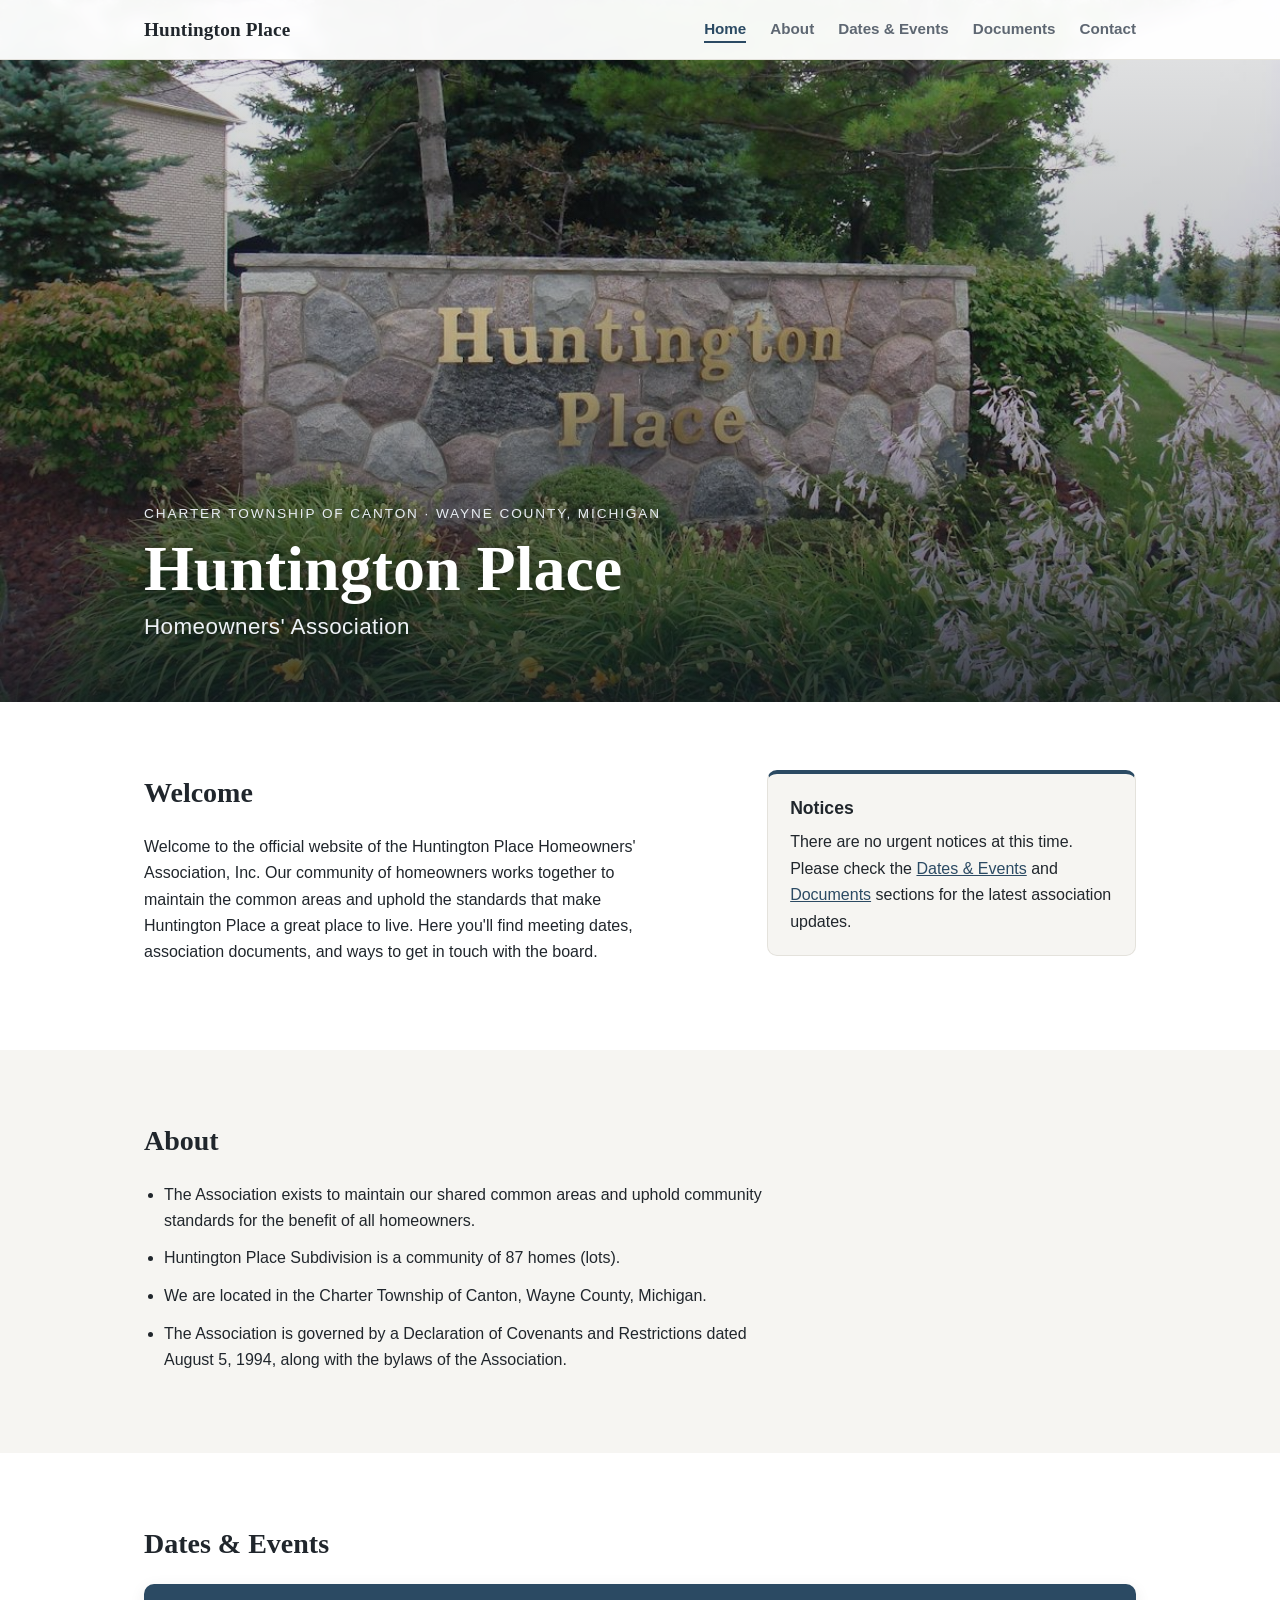
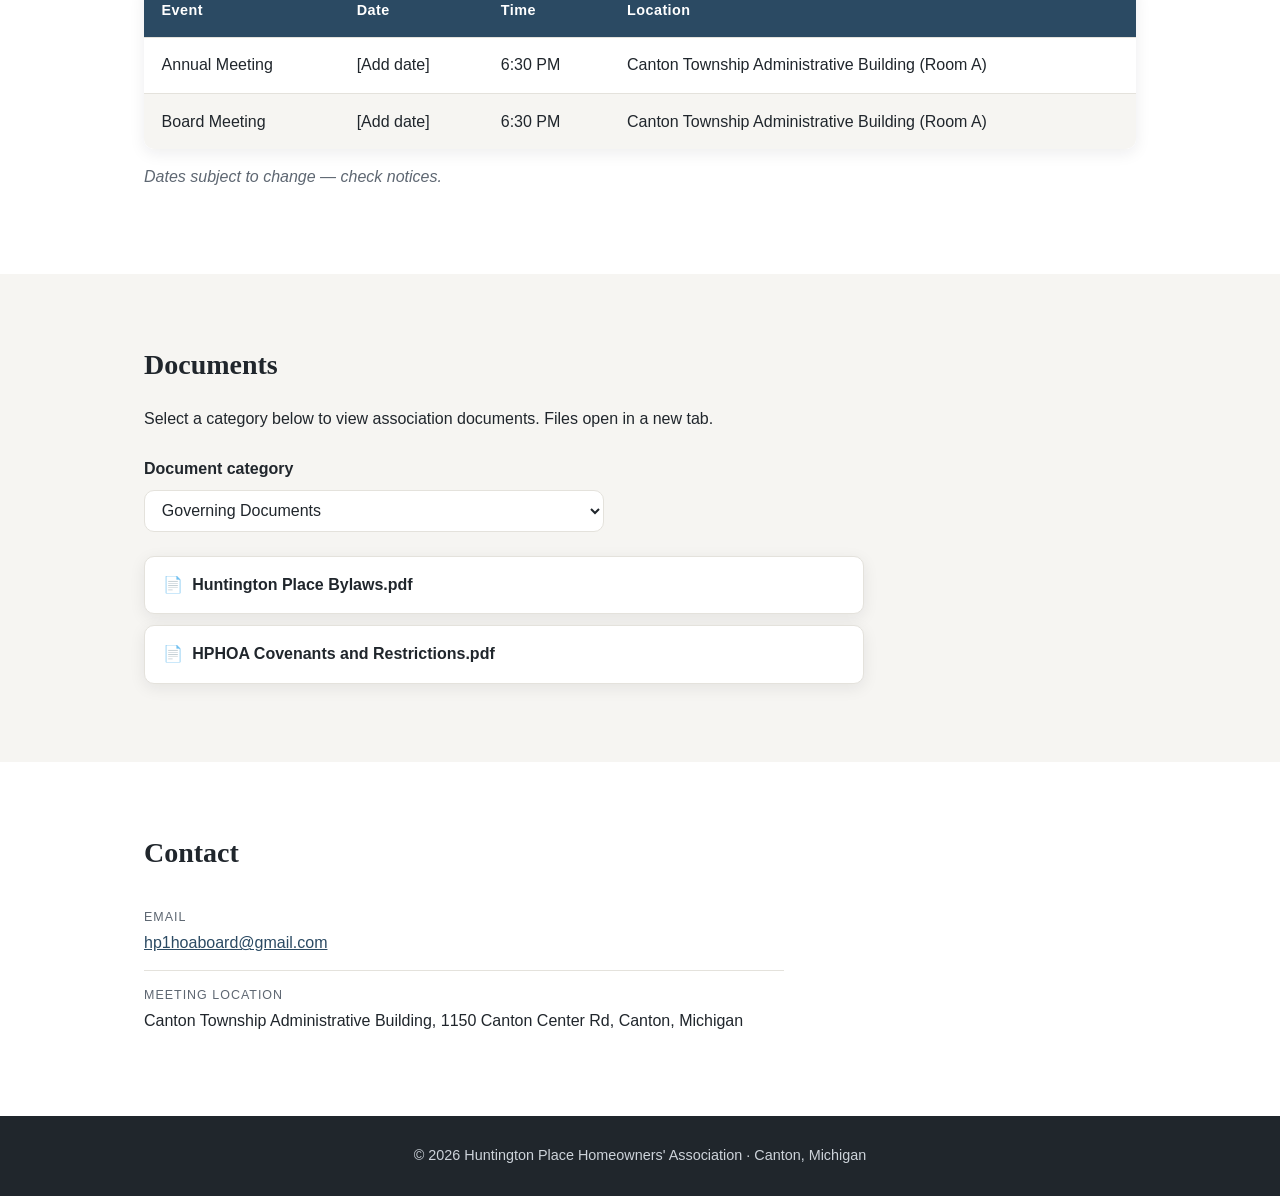
<file: index.html>
<!DOCTYPE html>
<html lang="en">
<head>
  <meta charset="UTF-8" />
  <meta name="viewport" content="width=device-width, initial-scale=1.0" />
  <title>Huntington Place Homeowners' Association — Canton, Michigan</title>
  <meta name="description" content="Official site of the Huntington Place Homeowners' Association, Huntington Place Subdivision, Charter Township of Canton, Wayne County, Michigan." />
  <link rel="stylesheet" href="styles.css" />
</head>
<body>
  <!-- ===== TOP NAVIGATION ===== -->
  <header class="site-header">
    <nav class="nav" aria-label="Primary">
      <a class="nav__brand" href="#home">Huntington&nbsp;Place</a>
      <button class="nav__toggle" id="navToggle" aria-expanded="false" aria-controls="navMenu" aria-label="Toggle navigation menu">
        <span class="nav__toggle-bar"></span>
        <span class="nav__toggle-bar"></span>
        <span class="nav__toggle-bar"></span>
      </button>
      <ul class="nav__menu" id="navMenu">
        <li><a class="nav__link" href="#home">Home</a></li>
        <li><a class="nav__link" href="#about">About</a></li>
        <li><a class="nav__link" href="#events">Dates &amp; Events</a></li>
        <li><a class="nav__link" href="#documents">Documents</a></li>
        <li><a class="nav__link" href="#contact">Contact</a></li>
      </ul>
    </nav>
  </header>

  <main>
    <!-- ===== HERO ===== -->
    <section id="home" class="hero" tabindex="-1">
      <img
        class="hero__bg"
        src="[data-uri]"
        alt="Stone monument sign reading &quot;Huntington Place&quot; at the subdivision's front entrance, surrounded by landscaped flowers and evergreens."
      />
      <div class="hero__scrim"></div>
      <div class="hero__content">
        <p class="hero__eyebrow">Charter Township of Canton &middot; Wayne County, Michigan</p>
        <h1 class="hero__title">Huntington Place</h1>
        <p class="hero__subtitle">Homeowners' Association</p>
      </div>
    </section>

    <!-- ===== WELCOME / NOTICES ===== -->
    <section class="section">
      <div class="container">
        <div class="welcome-grid">
          <div>
            <h2 class="section__title">Welcome</h2>
            <p>
              Welcome to the official website of the Huntington Place Homeowners'
              Association, Inc. Our community of homeowners works together to
              maintain the common areas and uphold the standards that make
              Huntington Place a great place to live. Here you'll find meeting
              dates, association documents, and ways to get in touch with the
              board.
            </p>
          </div>

          <!-- Notices callout — editable static text -->
          <aside class="notice" role="note" aria-label="Notices">
            <h2 class="notice__title">Notices</h2>
            <p class="notice__text">
              There are no urgent notices at this time. Please check the
              <a href="#events">Dates &amp; Events</a> and
              <a href="#documents">Documents</a> sections for the latest
              association updates.
            </p>
          </aside>
        </div>
      </div>
    </section>

    <!-- ===== ABOUT ===== -->
    <section id="about" class="section section--alt" tabindex="-1">
      <div class="container">
        <h2 class="section__title">About</h2>
        <ul class="about__list">
          <li>
            The Association exists to maintain our shared common areas and uphold
            community standards for the benefit of all homeowners.
          </li>
          <li>
            Huntington Place Subdivision is a community of 87 homes (lots).
          </li>
          <li>
            We are located in the Charter Township of Canton, Wayne County,
            Michigan.
          </li>
          <li>
            The Association is governed by a Declaration of Covenants and
            Restrictions dated August 5, 1994, along with the bylaws of the
            Association.
          </li>
        </ul>
      </div>
    </section>

    <!-- ===== DATES & EVENTS ===== -->
    <section id="events" class="section" tabindex="-1">
      <div class="container">
        <h2 class="section__title">Dates &amp; Events</h2>
        <div class="table-wrap">
          <table class="events__table">
            <caption class="sr-only">Upcoming association meetings and events</caption>
            <thead>
              <tr>
                <th scope="col">Event</th>
                <th scope="col">Date</th>
                <th scope="col">Time</th>
                <th scope="col">Location</th>
              </tr>
            </thead>
            <tbody id="eventsTbody"></tbody>
          </table>
        </div>
        <p class="events__note">Dates subject to change — check notices.</p>
      </div>
    </section>

    <!-- ===== DOCUMENTS ===== -->
    <section id="documents" class="section section--alt" tabindex="-1">
      <div class="container">
        <h2 class="section__title">Documents</h2>
        <p class="documents__intro">
          Select a category below to view association documents. Files open in a
          new tab.
        </p>

        <div class="documents__controls">
          <label class="documents__label" for="categorySelect">Document category</label>
          <select id="categorySelect" class="documents__select"></select>
        </div>

        <!-- Documents render here dynamically from script.js -->
        <ul id="documentsList" class="documents__list" aria-live="polite"></ul>
      </div>
    </section>

    <!-- ===== CONTACT ===== -->
    <section id="contact" class="section" tabindex="-1">
      <div class="container">
        <h2 class="section__title">Contact</h2>
        <ul class="contact__list">
          <li>
            <span class="contact__label">Email</span>
            <a href="mailto:hp1hoaboard@gmail.com">hp1hoaboard@gmail.com</a>
          </li>
          <li>
            <span class="contact__label">Meeting Location</span>
            Canton Township Administrative Building, 1150 Canton Center Rd, Canton, Michigan
            
          </li>
        </ul>
      </div>
    </section>
  </main>

  <!-- ===== FOOTER ===== -->
  <footer class="site-footer">
    <div class="container">
      <p>&copy; <span id="year"></span> Huntington Place Homeowners' Association &middot; Canton, Michigan</p>
    </div>
  </footer>

  <script src="site-data.js"></script>
  <script src="script.js"></script>
</body>
</html>
</file>
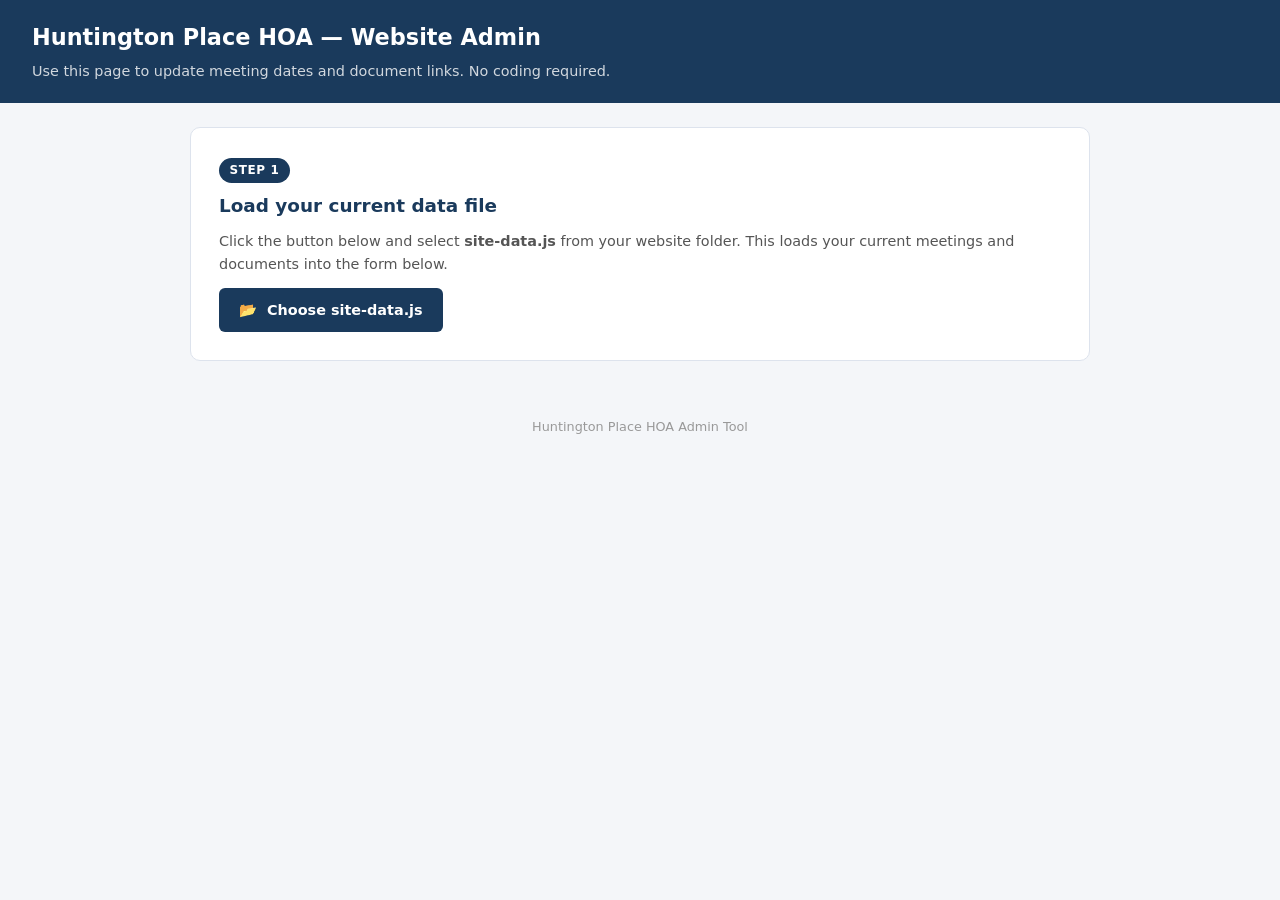
<file: admin.html>
<!DOCTYPE html>
<html lang="en">
<head>
  <meta charset="UTF-8" />
  <meta name="viewport" content="width=device-width, initial-scale=1.0" />
  <title>HOA Admin — Huntington Place</title>
  <style>
    *, *::before, *::after { box-sizing: border-box; margin: 0; padding: 0; }

    body {
      font-family: system-ui, -apple-system, sans-serif;
      background: #f4f6f9;
      color: #1a1a2e;
      line-height: 1.6;
    }

    .site-header {
      background: #1a3a5c;
      color: #fff;
      padding: 1.25rem 2rem;
    }
    .site-header h1 { font-size: 1.4rem; font-weight: 700; }
    .site-header p  { font-size: 0.9rem; opacity: 0.8; margin-top: 0.25rem; }

    .container { max-width: 900px; margin: 0 auto; padding: 0 1.5rem; }

    /* Steps */
    .step {
      background: #fff;
      border: 1px solid #dde3ed;
      border-radius: 10px;
      padding: 1.75rem;
      margin: 1.5rem auto;
      max-width: 900px;
    }
    .step-number {
      display: inline-block;
      background: #1a3a5c;
      color: #fff;
      font-size: 0.75rem;
      font-weight: 700;
      padding: 0.2rem 0.65rem;
      border-radius: 20px;
      margin-bottom: 0.5rem;
      letter-spacing: 0.05em;
      text-transform: uppercase;
    }
    .step h2 { font-size: 1.15rem; margin-bottom: 0.6rem; color: #1a3a5c; }
    .step p   { font-size: 0.9rem; color: #555; margin-bottom: 0.75rem; }
    .step p:last-child { margin-bottom: 0; }

    /* File picker */
    .file-label {
      display: inline-flex;
      align-items: center;
      gap: 0.5rem;
      background: #1a3a5c;
      color: #fff;
      padding: 0.65rem 1.25rem;
      border-radius: 6px;
      cursor: pointer;
      font-size: 0.9rem;
      font-weight: 600;
      transition: background 0.2s;
    }
    .file-label:hover { background: #14305a; }
    .file-label input[type="file"] { display: none; }

    .status-ok  { color: #1a7a44; font-weight: 600; font-size: 0.9rem; margin-top: 0.6rem; }
    .status-err { color: #c0392b; font-weight: 600; font-size: 0.9rem; margin-top: 0.6rem; }

    /* Events table editor */
    .events-table { width: 100%; border-collapse: collapse; margin-bottom: 1rem; }
    .events-table th {
      background: #f0f4f8;
      font-size: 0.8rem;
      text-transform: uppercase;
      letter-spacing: 0.04em;
      color: #555;
      padding: 0.6rem 0.75rem;
      text-align: left;
      border-bottom: 2px solid #dde3ed;
    }
    .events-table td { padding: 0.4rem 0.5rem; vertical-align: top; }
    .events-table tr:not(:last-child) td { border-bottom: 1px solid #eee; }
    .events-table input[type="text"] {
      width: 100%;
      padding: 0.45rem 0.6rem;
      border: 1px solid #cdd5df;
      border-radius: 5px;
      font-size: 0.875rem;
      font-family: inherit;
    }
    .events-table input[type="text"]:focus {
      outline: none;
      border-color: #1a3a5c;
      box-shadow: 0 0 0 3px rgba(26,58,92,0.12);
    }
    .btn-remove {
      background: none;
      border: 1px solid #e0d0d0;
      color: #c0392b;
      border-radius: 5px;
      padding: 0.35rem 0.55rem;
      cursor: pointer;
      font-size: 0.85rem;
      line-height: 1;
    }
    .btn-remove:hover { background: #fdf0f0; }

    /* Documents editor */
    .category-block {
      border: 1px solid #dde3ed;
      border-radius: 8px;
      margin-bottom: 1.25rem;
      overflow: hidden;
    }
    .category-header {
      display: flex;
      align-items: center;
      gap: 0.75rem;
      background: #f0f4f8;
      padding: 0.65rem 1rem;
      border-bottom: 1px solid #dde3ed;
    }
    .category-header label { font-size: 0.75rem; font-weight: 700; text-transform: uppercase; color: #666; white-space: nowrap; }
    .category-header input[type="text"] {
      flex: 1;
      padding: 0.4rem 0.6rem;
      border: 1px solid #cdd5df;
      border-radius: 5px;
      font-size: 0.9rem;
      font-family: inherit;
      font-weight: 600;
    }
    .category-header input[type="text"]:focus {
      outline: none;
      border-color: #1a3a5c;
    }
    .btn-remove-cat {
      background: none;
      border: 1px solid #e0d0d0;
      color: #c0392b;
      border-radius: 5px;
      padding: 0.35rem 0.6rem;
      cursor: pointer;
      font-size: 0.8rem;
      white-space: nowrap;
    }
    .btn-remove-cat:hover { background: #fdf0f0; }

    .doc-row {
      display: grid;
      grid-template-columns: 1fr 1.6fr auto;
      gap: 0.5rem;
      align-items: center;
      padding: 0.6rem 1rem;
      border-bottom: 1px solid #f0f0f0;
    }
    .doc-row:last-child { border-bottom: none; }
    .doc-row input[type="text"] {
      width: 100%;
      padding: 0.4rem 0.6rem;
      border: 1px solid #cdd5df;
      border-radius: 5px;
      font-size: 0.85rem;
      font-family: inherit;
    }
    .doc-row input[type="text"]:focus {
      outline: none;
      border-color: #1a3a5c;
      box-shadow: 0 0 0 3px rgba(26,58,92,0.1);
    }
    .doc-row-labels {
      display: grid;
      grid-template-columns: 1fr 1.6fr auto;
      gap: 0.5rem;
      padding: 0.35rem 1rem 0;
    }
    .doc-row-labels span {
      font-size: 0.72rem;
      text-transform: uppercase;
      color: #888;
      font-weight: 600;
      letter-spacing: 0.04em;
    }
    .category-footer {
      padding: 0.65rem 1rem;
      background: #fafbfc;
      border-top: 1px solid #eee;
    }

    /* Buttons */
    .btn {
      display: inline-flex;
      align-items: center;
      gap: 0.4rem;
      padding: 0.55rem 1rem;
      border-radius: 6px;
      border: 1px solid;
      font-size: 0.875rem;
      font-weight: 600;
      cursor: pointer;
      font-family: inherit;
      transition: background 0.15s;
    }
    .btn-outline {
      background: #fff;
      border-color: #cdd5df;
      color: #1a3a5c;
    }
    .btn-outline:hover { background: #f0f4f8; }

    .btn-primary {
      background: #1a7a44;
      border-color: #1a7a44;
      color: #fff;
      font-size: 1rem;
      padding: 0.75rem 1.75rem;
    }
    .btn-primary:hover { background: #15693b; }

    .hidden { display: none !important; }

    .tip {
      background: #fffbea;
      border: 1px solid #f0d060;
      border-radius: 6px;
      padding: 0.75rem 1rem;
      font-size: 0.875rem;
      color: #7a5800;
      margin-bottom: 1rem;
    }
    .tip strong { color: #5a3f00; }

    footer {
      text-align: center;
      font-size: 0.8rem;
      color: #999;
      padding: 2rem 1rem;
    }
  </style>
</head>
<body>

<header class="site-header">
  <h1>Huntington Place HOA — Website Admin</h1>
  <p>Use this page to update meeting dates and document links. No coding required.</p>
</header>

<!-- ===== STEP 1: LOAD FILE ===== -->
<div class="step" style="max-width:900px; margin: 1.5rem auto;">
  <div class="step-number">Step 1</div>
  <h2>Load your current data file</h2>
  <p>
    Click the button below and select <strong>site-data.js</strong> from your website folder.
    This loads your current meetings and documents into the form below.
  </p>
  <label class="file-label">
    📂 &nbsp;Choose site-data.js
    <input type="file" id="fileInput" accept=".js" />
  </label>
  <p id="fileStatus"></p>
</div>

<!-- ===== STEP 2: EDITOR (hidden until file loads) ===== -->
<div id="editor" class="hidden">

  <!-- 2a: Events -->
  <div class="step">
    <div class="step-number">Step 2a</div>
    <h2>Meetings &amp; Events</h2>
    <p>Edit the dates, times, and locations for each event. Click <strong>+ Add Row</strong> to add a new event.</p>

    <table class="events-table">
      <thead>
        <tr>
          <th style="width:22%">Event Name</th>
          <th style="width:18%">Date</th>
          <th style="width:14%">Time</th>
          <th>Location</th>
          <th style="width:50px"></th>
        </tr>
      </thead>
      <tbody id="eventRows"></tbody>
    </table>
    <button class="btn btn-outline" onclick="addEventRow()">+ Add Row</button>
  </div>

  <!-- 2b: Documents -->
  <div class="step">
    <div class="step-number">Step 2b</div>
    <h2>Document Categories &amp; Links</h2>
    <p>
      Each box below is one category in the dropdown on the website.
      Edit document names and paste in Google Drive share links (or any link).
    </p>
    <div class="tip">
      <strong>Tip:</strong> To get a shareable Google Drive link, right-click the file in Drive →
      "Share" → "Copy link". Make sure the access is set to "Anyone with the link."
    </div>
    <div id="categoriesContainer"></div>
    <button class="btn btn-outline" onclick="addCategory()">+ Add Category</button>
  </div>

  <!-- Step 3: Download -->
  <div class="step" style="text-align:center; background: #f0f7f4; border-color: #a8d5be;">
    <div class="step-number">Step 3</div>
    <h2>Save &amp; Download</h2>
    <p>
      When you're done editing, click the button below.
      A file called <strong>site-data.js</strong> will download automatically.
    </p>
    <p style="margin-bottom:1.25rem;">
      Then <strong>replace the old site-data.js</strong> in your website folder with this downloaded file.
      The website will show your changes immediately.
    </p>
    <button class="btn btn-primary" onclick="saveAndDownload()">
      💾 &nbsp;Download Updated site-data.js
    </button>
  </div>

</div><!-- /editor -->

<footer>Huntington Place HOA Admin Tool</footer>

<script>
/* ============================================================
   Admin tool logic
   ============================================================ */

var currentData = null;

/* ---- File loading ---- */
document.getElementById("fileInput").addEventListener("change", function (e) {
  var file = e.target.files[0];
  if (!file) return;

  var reader = new FileReader();
  reader.onload = function (evt) {
    try {
      /* Execute the file content to extract SITE_DATA */
      var code = evt.target.result;
      var fn = new Function(code + "\n; return typeof SITE_DATA !== 'undefined' ? SITE_DATA : null;");
      var data = fn();
      if (!data || !data.events || !data.documents) {
        throw new Error("Could not find SITE_DATA in the file.");
      }
      currentData = JSON.parse(JSON.stringify(data)); /* deep copy */
      buildForm(currentData);
      document.getElementById("editor").classList.remove("hidden");
      setStatus("✅ " + file.name + " loaded successfully.", "ok");
    } catch (err) {
      setStatus("❌ Error loading file: " + err.message + " — Make sure you selected site-data.js.", "err");
    }
  };
  reader.readAsText(file);
});

function setStatus(msg, type) {
  var el = document.getElementById("fileStatus");
  el.textContent = msg;
  el.className = type === "ok" ? "status-ok" : "status-err";
}

/* ---- Build form from data ---- */
function buildForm(data) {
  buildEventsForm(data.events);
  buildDocumentsForm(data.documents);
}

/* ---- Events form ---- */
function buildEventsForm(events) {
  var tbody = document.getElementById("eventRows");
  tbody.innerHTML = "";
  events.forEach(function (ev) {
    tbody.appendChild(createEventRow(ev.event, ev.date, ev.time, ev.location));
  });
}

function createEventRow(event, date, time, location) {
  var tr = document.createElement("tr");
  tr.innerHTML =
    '<td><input type="text" class="ev-event"    value="' + esc(event)    + '" placeholder="e.g. Annual Meeting" /></td>' +
    '<td><input type="text" class="ev-date"     value="' + esc(date)     + '" placeholder="e.g. March 18, 2026" /></td>' +
    '<td><input type="text" class="ev-time"     value="' + esc(time)     + '" placeholder="e.g. 6:30 PM" /></td>' +
    '<td><input type="text" class="ev-location" value="' + esc(location) + '" placeholder="e.g. Canton Township Admin Bldg" /></td>' +
    '<td><button class="btn-remove" onclick="removeRow(this)" title="Remove row">✕</button></td>';
  return tr;
}

function addEventRow() {
  document.getElementById("eventRows").appendChild(
    createEventRow("", "", "6:30 PM", "Canton Township Administrative Building (Room A)")
  );
}

function removeRow(btn) {
  btn.closest("tr").remove();
}

/* ---- Documents form ---- */
function buildDocumentsForm(documents) {
  var container = document.getElementById("categoriesContainer");
  container.innerHTML = "";
  documents.forEach(function (cat, i) {
    container.appendChild(createCategoryBlock(cat, i));
  });
}

function createCategoryBlock(cat, index) {
  var block = document.createElement("div");
  block.className = "category-block";
  block.dataset.catIndex = index;

  /* Category header */
  var header = document.createElement("div");
  header.className = "category-header";
  header.innerHTML =
    '<label>Category Name</label>' +
    '<input type="text" class="cat-name" value="' + esc(cat.category) + '" placeholder="Category name" />' +
    '<button class="btn-remove-cat" onclick="removeCategory(this)">Remove Category</button>';
  block.appendChild(header);

  /* Column labels for docs */
  var labels = document.createElement("div");
  labels.className = "doc-row-labels";
  labels.innerHTML = '<span>Document Name</span><span>Link (URL)</span><span></span>';
  block.appendChild(labels);

  /* Document rows */
  var docsContainer = document.createElement("div");
  docsContainer.className = "docs-list";
  cat.documents.forEach(function (doc) {
    docsContainer.appendChild(createDocRow(doc.title, doc.url));
  });
  block.appendChild(docsContainer);

  /* Footer: add doc button */
  var footer = document.createElement("div");
  footer.className = "category-footer";
  var addBtn = document.createElement("button");
  addBtn.className = "btn btn-outline";
  addBtn.style.fontSize = "0.8rem";
  addBtn.style.padding = "0.4rem 0.8rem";
  addBtn.textContent = "+ Add Document";
  addBtn.onclick = function () {
    docsContainer.appendChild(createDocRow("", ""));
  };
  footer.appendChild(addBtn);
  block.appendChild(footer);

  return block;
}

function createDocRow(title, url) {
  var row = document.createElement("div");
  row.className = "doc-row";
  row.innerHTML =
    '<input type="text" class="doc-title" value="' + esc(title) + '" placeholder="Document name (shown on site)" />' +
    '<input type="text" class="doc-url"   value="' + esc(url)   + '" placeholder="Paste link here (Google Drive, etc.)" />' +
    '<button class="btn-remove" onclick="removeDoc(this)" title="Remove">✕</button>';
  return row;
}

function removeDoc(btn) {
  btn.closest(".doc-row").remove();
}

function addCategory() {
  var container = document.getElementById("categoriesContainer");
  var index = container.children.length;
  container.appendChild(createCategoryBlock({ category: "New Category", documents: [] }, index));
}

function removeCategory(btn) {
  if (confirm("Remove this entire category and all its documents?")) {
    btn.closest(".category-block").remove();
  }
}

/* ---- Collect data from form ---- */
function collectData() {
  var data = { events: [], documents: [] };

  /* Events */
  document.querySelectorAll("#eventRows tr").forEach(function (tr) {
    data.events.push({
      event:    tr.querySelector(".ev-event").value.trim(),
      date:     tr.querySelector(".ev-date").value.trim(),
      time:     tr.querySelector(".ev-time").value.trim(),
      location: tr.querySelector(".ev-location").value.trim()
    });
  });

  /* Documents */
  document.querySelectorAll(".category-block").forEach(function (block) {
    var cat = { category: "", documents: [] };
    cat.category = block.querySelector(".cat-name").value.trim();
    block.querySelectorAll(".doc-row").forEach(function (row) {
      var title = row.querySelector(".doc-title").value.trim();
      var url   = row.querySelector(".doc-url").value.trim();
      if (title || url) {
        cat.documents.push({ title: title, url: url });
      }
    });
    data.documents.push(cat);
  });

  return data;
}

/* ---- Generate site-data.js content ---- */
function generateCode(data) {
  var lines = [];
  lines.push("/* ===========================================================================");
  lines.push("   HUNTINGTON PLACE HOA — Site Data");
  lines.push("   ---------------------------------------------------------------------------");
  lines.push("   Do not edit this file manually — use admin.html instead.");
  lines.push("   =========================================================================== */");
  lines.push("");
  lines.push("var SITE_DATA = {");
  lines.push("");
  lines.push("  events: [");

  data.events.forEach(function (ev, i) {
    var comma = i < data.events.length - 1 ? "," : "";
    lines.push("    {");
    lines.push("      event:    " + JSON.stringify(ev.event)    + ",");
    lines.push("      date:     " + JSON.stringify(ev.date)     + ",");
    lines.push("      time:     " + JSON.stringify(ev.time)     + ",");
    lines.push("      location: " + JSON.stringify(ev.location));
    lines.push("    }" + comma);
  });

  lines.push("  ],");
  lines.push("");
  lines.push("  documents: [");

  data.documents.forEach(function (cat, ci) {
    var catComma = ci < data.documents.length - 1 ? "," : "";
    lines.push("    {");
    lines.push("      category: " + JSON.stringify(cat.category) + ",");
    lines.push("      documents: [");
    cat.documents.forEach(function (doc, di) {
      var docComma = di < cat.documents.length - 1 ? "," : "";
      lines.push("        { title: " + JSON.stringify(doc.title) + ", url: " + JSON.stringify(doc.url) + " }" + docComma);
    });
    lines.push("      ]");
    lines.push("    }" + catComma);
  });

  lines.push("  ]");
  lines.push("};");

  return lines.join("\n");
}

/* ---- Download ---- */
function saveAndDownload() {
  var data    = collectData();
  var content = generateCode(data);
  var blob    = new Blob([content], { type: "text/javascript" });
  var url     = URL.createObjectURL(blob);
  var a       = document.createElement("a");
  a.href      = url;
  a.download  = "site-data.js";
  document.body.appendChild(a);
  a.click();
  document.body.removeChild(a);
  URL.revokeObjectURL(url);
}

/* ---- Utility: escape HTML attribute values ---- */
function esc(str) {
  return String(str || "")
    .replace(/&/g, "&amp;")
    .replace(/"/g, "&quot;")
    .replace(/</g, "&lt;")
    .replace(/>/g, "&gt;");
}
</script>

</body>
</html>
</file>
<file: styles.css>
/* ===========================================================
   Huntington Place HOA — styles.css
   Clean, neutral, professional. Full-width entrance hero,
   serif display headings, single muted-blue accent.
   =========================================================== */

:root {
  --color-bg: #ffffff;
  --color-bg-alt: #f6f5f2;
  --color-text: #20262c;
  --color-muted: #5e6772;
  --color-border: #e4e2dc;
  --color-accent: #2b4a63;        /* muted slate blue */
  --color-accent-dark: #1b3346;
  --max-width: 1040px;
  --radius: 10px;
  --shadow: 0 4px 16px rgba(20, 30, 40, 0.08);
}

* {
  box-sizing: border-box;
}

html {
  scroll-behavior: smooth;
  scroll-padding-top: 72px;
}

body {
  margin: 0;
  font-family: -apple-system, BlinkMacSystemFont, "Segoe UI", Roboto, Helvetica,
    Arial, sans-serif;
  color: var(--color-text);
  background: var(--color-bg);
  line-height: 1.65;
}

.container {
  width: 100%;
  max-width: var(--max-width);
  margin: 0 auto;
  padding: 0 1.5rem;
}

a {
  color: var(--color-accent);
}

a:hover,
a:focus {
  color: var(--color-accent-dark);
}

a:focus-visible,
button:focus-visible,
select:focus-visible {
  outline: 3px solid var(--color-accent);
  outline-offset: 2px;
}

.sr-only {
  position: absolute;
  width: 1px;
  height: 1px;
  padding: 0;
  margin: -1px;
  overflow: hidden;
  clip: rect(0, 0, 0, 0);
  white-space: nowrap;
  border: 0;
}

/* ===== TOP NAV ===== */
.site-header {
  position: fixed;
  top: 0;
  left: 0;
  right: 0;
  background: rgba(255, 255, 255, 0.96);
  backdrop-filter: saturate(180%) blur(6px);
  border-bottom: 1px solid var(--color-border);
  z-index: 1000;
}

.nav {
  display: flex;
  align-items: center;
  justify-content: space-between;
  flex-wrap: wrap;
  max-width: var(--max-width);
  margin: 0 auto;
  padding: 0.85rem 1.5rem;
}

.nav__brand {
  font-family: Georgia, "Times New Roman", serif;
  font-weight: 700;
  font-size: 1.2rem;
  letter-spacing: 0.01em;
  text-decoration: none;
  color: var(--color-text);
}

.nav__menu {
  display: flex;
  gap: 1.5rem;
  list-style: none;
  margin: 0;
  padding: 0;
}

.nav__link {
  text-decoration: none;
  color: var(--color-muted);
  font-weight: 600;
  font-size: 0.95rem;
  padding: 0.25rem 0;
  border-bottom: 2px solid transparent;
  transition: color 0.15s ease, border-color 0.15s ease;
}

.nav__link:hover,
.nav__link:focus,
.nav__link.is-active {
  color: var(--color-accent);
  border-bottom-color: var(--color-accent);
}

.nav__toggle {
  display: none;
  flex-direction: column;
  gap: 4px;
  background: none;
  border: 0;
  cursor: pointer;
  padding: 6px;
}

.nav__toggle-bar {
  width: 24px;
  height: 2px;
  background: var(--color-text);
  display: block;
}

/* ===== HERO ===== */
.hero {
  position: relative;
  min-height: 78vh;
  display: flex;
  align-items: flex-end;
  overflow: hidden;
}

.hero__bg {
  position: absolute;
  inset: 0;
  width: 100%;
  height: 100%;
  object-fit: cover;
  object-position: center 45%;
}

.hero__scrim {
  position: absolute;
  inset: 0;
  background: linear-gradient(
    to top,
    rgba(15, 22, 30, 0.78) 0%,
    rgba(15, 22, 30, 0.30) 45%,
    rgba(15, 22, 30, 0.10) 100%
  );
}

.hero__content {
  position: relative;
  width: 100%;
  max-width: var(--max-width);
  margin: 0 auto;
  padding: 0 1.5rem 3.5rem;
  color: #fff;
}

.hero__eyebrow {
  margin: 0 0 0.6rem;
  font-size: 0.85rem;
  letter-spacing: 0.14em;
  text-transform: uppercase;
  color: #e7ecf2;
}

.hero__title {
  font-family: Georgia, "Times New Roman", serif;
  font-weight: 700;
  font-size: clamp(2.4rem, 6vw, 4rem);
  line-height: 1.05;
  margin: 0;
  text-shadow: 0 2px 14px rgba(0, 0, 0, 0.4);
}

.hero__subtitle {
  margin: 0.4rem 0 0;
  font-size: clamp(1.05rem, 2.4vw, 1.4rem);
  font-weight: 400;
  letter-spacing: 0.02em;
  color: #eef2f6;
}

/* ===== SECTIONS ===== */
.section {
  padding: 4.25rem 0;
}

.section--alt {
  background: var(--color-bg-alt);
}

.section__title {
  font-family: Georgia, "Times New Roman", serif;
  font-size: 1.75rem;
  margin: 0 0 1.1rem;
  color: var(--color-text);
}

/* ===== WELCOME GRID ===== */
.welcome-grid {
  display: grid;
  grid-template-columns: 1.6fr 1fr;
  gap: 2rem;
  align-items: start;
}

.welcome-grid p {
  margin-top: 0;
  max-width: 60ch;
}

.notice {
  background: var(--color-bg-alt);
  border: 1px solid var(--color-border);
  border-top: 4px solid var(--color-accent);
  border-radius: var(--radius);
  padding: 1.25rem 1.4rem;
}

.notice__title {
  margin: 0 0 0.4rem;
  font-size: 1.1rem;
}

.notice__text {
  margin: 0;
}

/* ===== ABOUT ===== */
.about__list {
  max-width: 70ch;
  padding-left: 1.25rem;
  margin: 0;
}

.about__list li {
  margin-bottom: 0.7rem;
}

/* ===== EVENTS TABLE ===== */
.table-wrap {
  overflow-x: auto;
  border-radius: var(--radius);
  box-shadow: var(--shadow);
}

.events__table {
  width: 100%;
  border-collapse: collapse;
  background: var(--color-bg);
  overflow: hidden;
}

.events__table th,
.events__table td {
  text-align: left;
  padding: 0.9rem 1.1rem;
  border-bottom: 1px solid var(--color-border);
  vertical-align: top;
}

.events__table thead th {
  background: var(--color-accent);
  color: #fff;
  font-weight: 600;
  font-size: 0.9rem;
  letter-spacing: 0.03em;
}

.events__table tbody tr:nth-child(even) {
  background: var(--color-bg-alt);
}

.events__table tbody tr:last-child td {
  border-bottom: 0;
}

.events__note {
  margin-top: 0.9rem;
  font-style: italic;
  color: var(--color-muted);
}

/* ===== DOCUMENTS ===== */
.documents__intro {
  max-width: 70ch;
  margin-top: 0;
}

.documents__controls {
  margin: 1.5rem 0;
}

.documents__label {
  display: block;
  font-weight: 600;
  margin-bottom: 0.45rem;
}

.documents__select {
  width: 100%;
  max-width: 460px;
  padding: 0.65rem 0.8rem;
  font-size: 1rem;
  color: var(--color-text);
  background: var(--color-bg);
  border: 1px solid var(--color-border);
  border-radius: var(--radius);
}

.documents__list {
  list-style: none;
  margin: 0;
  padding: 0;
  max-width: 720px;
}

.documents__list li {
  background: var(--color-bg);
  border: 1px solid var(--color-border);
  border-radius: var(--radius);
  margin-bottom: 0.65rem;
  box-shadow: var(--shadow);
  transition: transform 0.12s ease, border-color 0.12s ease;
}

.documents__list li:hover {
  border-color: var(--color-accent);
}

.documents__list a {
  display: flex;
  align-items: center;
  gap: 0.6rem;
  padding: 0.95rem 1.1rem;
  text-decoration: none;
  font-weight: 600;
  color: var(--color-text);
}

.documents__list a::before {
  content: "\1F4C4"; /* page icon */
  font-size: 1rem;
}

.documents__list a:hover,
.documents__list a:focus {
  color: var(--color-accent);
}

.documents__empty {
  color: var(--color-muted);
  font-style: italic;
}

/* ===== CONTACT ===== */
.contact__list {
  list-style: none;
  margin: 0;
  padding: 0;
  max-width: 640px;
}

.contact__list li {
  display: flex;
  flex-direction: column;
  gap: 0.15rem;
  padding: 0.85rem 0;
  border-bottom: 1px solid var(--color-border);
}

.contact__list li:last-child {
  border-bottom: 0;
}

.contact__label {
  font-size: 0.78rem;
  letter-spacing: 0.08em;
  text-transform: uppercase;
  color: var(--color-muted);
}

/* ===== FOOTER ===== */
.site-footer {
  background: var(--color-text);
  color: #cdd3da;
  padding: 1.75rem 0;
  text-align: center;
}

.site-footer p {
  margin: 0;
  font-size: 0.9rem;
}

/* ===== RESPONSIVE ===== */
@media (max-width: 760px) {
  .welcome-grid {
    grid-template-columns: 1fr;
  }
}

@media (max-width: 700px) {
  .nav__toggle {
    display: flex;
  }

  .nav__menu {
    flex-basis: 100%;
    flex-direction: column;
    gap: 0;
    max-height: 0;
    overflow: hidden;
    transition: max-height 0.2s ease;
  }

  .nav__menu.is-open {
    max-height: 340px;
    margin-top: 0.5rem;
  }

  .nav__menu li {
    border-top: 1px solid var(--color-border);
  }

  .nav__link {
    display: block;
    padding: 0.75rem 0;
  }

  .hero {
    min-height: 70vh;
  }
}
</file>
